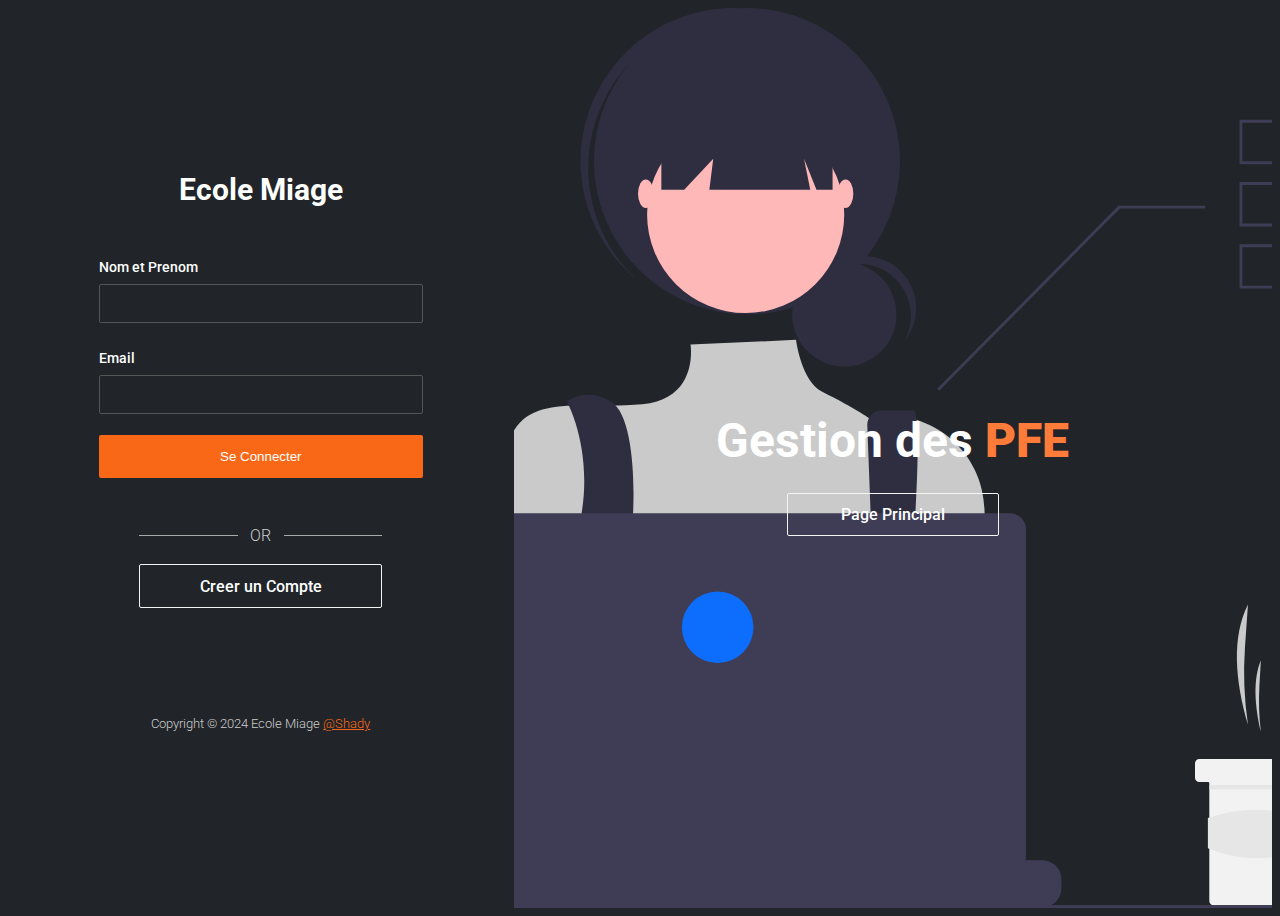
<file: admin.html>
<!DOCTYPE html>
<html lang="en">
<head>
    <meta charset="UTF-8">
    <meta name="viewport" content="width=device-width, initial-scale=1.0">
   <link rel="stylesheet" href="login.css">
   <link rel="icon" href="gestion-pfe-logo.png" type="image/icon type">
   

    <title>Gestion PFE-Administration</title>
</head>
<body>
    <div id="wrapper">
    <div id="left">
    <div id="signin">
        <div class="logo">
            <a href="index.html" class="navbar-brand"><span class="fw-bold fs-3 text-lead"><span class="fw-bold fs-3 text-lead">Ecole  Miage</span></a>
        </div>
        
        
        <form onsubmit="submitForm(event)">
            <div>
                <label>Nom et Prenom</label>
                <input type="text" id="fullNameInput" class="text-input" required>
            </div>
            <div>
                <label>Email</label>
                <input type="email" class="text-input" required>
            </div>
            <button type="submit" class="primary-btn">Se Connecter</button>
        </form>
      
        <div class="or">
        <hr class="bar">
        <span>OR</span>
        <hr class="bar">
    </div>
    
    <a href="register.html" class="secondary-btn">Creer un Compte</a>
</div>
    <footer id="main-footer">
        <p>Copyright &copy; 2024 Ecole Miage <a href="https://www.linkedin.com/in/chadi-rezk-b77989249/">@Shady</a> </p>
       
    </footer>
</div>
    
    <div id="right">
        <div id="showcase">
            <div class="showcase-content">
                <h1 class="showcase-text">Gestion des  <strong>PFE</strong> 
                </h1>
                 <a href="index.html" class="secondary-btn"> Page Principal</a>
                </div>
            </div>
        </div>
    </div>
    <script>
        function submitForm(event) {
            event.preventDefault();
            var fullName = document.getElementById('fullNameInput').value;
            var capitalizedFullName = fullName.charAt(0).toUpperCase() + fullName.slice(1);
            window.location.href = 'etudiantloged.html?name=' + encodeURIComponent(capitalizedFullName);
        }
        </script>
   
</body>
</html>
</file>
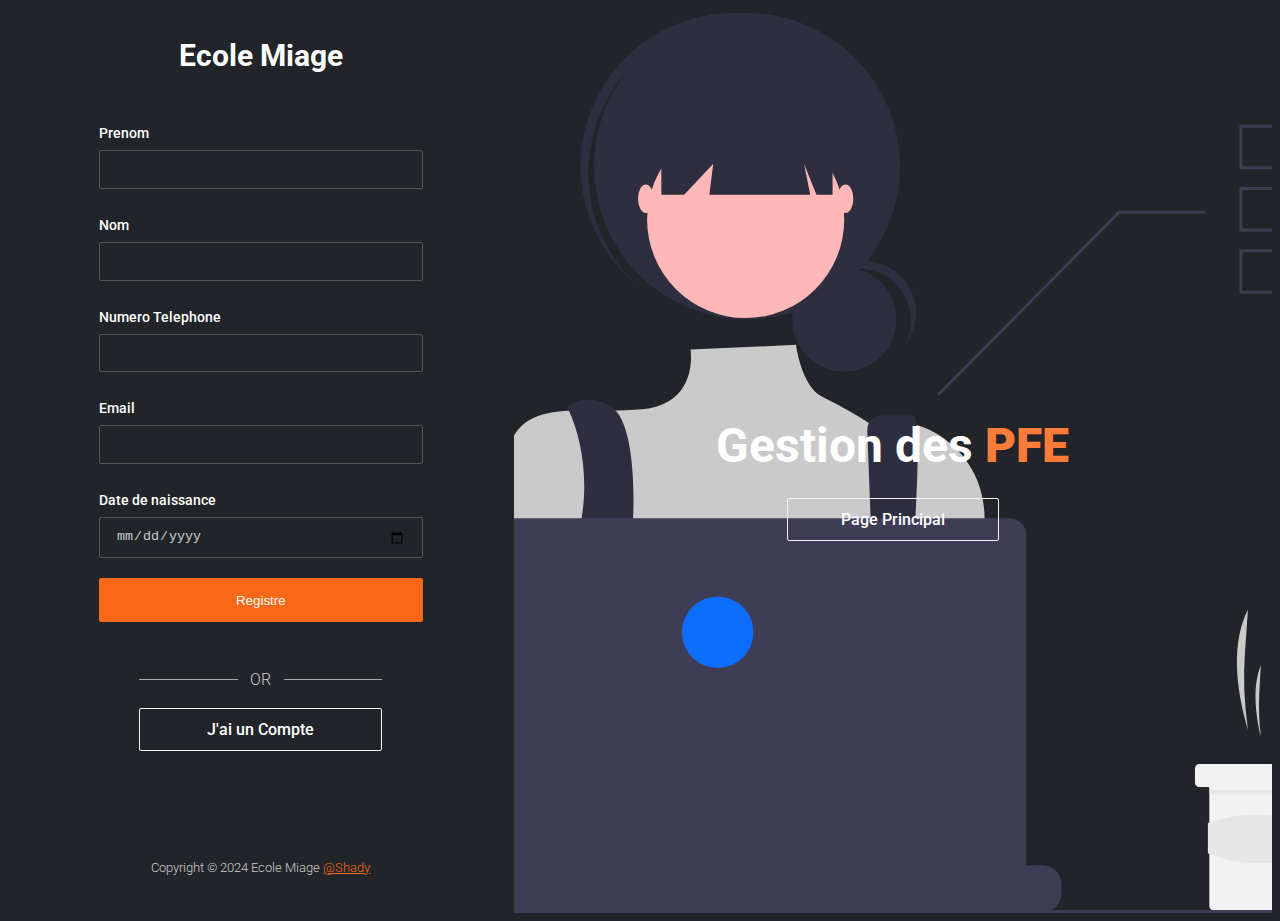
<file: adminregister.html>
<!DOCTYPE html>
<html lang="en">
<head>
    <meta charset="UTF-8">
    <meta name="viewport" content="width=device-width, initial-scale=1.0">
   <link rel="stylesheet" href="register.css">
   <link rel="icon" href="gestion-pfe-logo.png" type="image/icon type">

    <title>Gestion PFE-Register</title>
</head>
<body>
    <div id="wrapper">
    <div id="left">
    <div id="signin">
        <div class="logo">
            <a href="index.html" class="navbar-brand"><span class="fw-bold fs-3 text-lead"><span class="fw-bold fs-3 text-lead">Ecole  Miage</span></a>
        </div>
        
        
        <form onsubmit="checkAccess(event)">
            <div>
                <label >Prenom</label>
                <input type="text" class="text-input" required>
            </div>
            <div>
                <label >Nom</label>
                <input type="text" class="text-input" required>
            </div>
            <div>
                <label >Numero Telephone</label>
                <input type="number" class="text-input" required>
            </div>
            <div>
                <label >Email</label>
                <input type="email" class="text-input" required>
            </div>
            <div>
                <label >Date de naissance</label>
                <input type="date" class="text-input" required>
            </div>
            <div>
              
            </div>
            <button type="submit" class="primary-btn">Registre</button>
        </form>
       
        <div class="or">
        <hr class="bar">
        <span>OR</span>
        <hr class="bar">
    </div>
    
    <a href="login.html" class="secondary-btn">J'ai un Compte</a>
</div>
    <footer id="main-footer">
        <p>Copyright &copy; 2024 Ecole Miage <a href="https://www.linkedin.com/in/chadi-rezk-b77989249/">@Shady</a> </p>
        <div>
    
        </div>
    </footer>
</div>
    
    <div id="right">
        <div id="showcase">
            <div class="showcase-content">
                <h1 class="showcase-text">Gestion des <strong>PFE</strong> 
                </h1>
                 <a href="index.html" class="secondary-btn"> Page Principal</a>
                </div>
            </div>
        </div>
    </div>
    <script>
        function checkAccess(event) { event.preventDefault();

            var isCorrect = true;
        
            if (isCorrect) {

                alert("Accès autorisé! Redirection vers la page suivante...");
              
                window.location.href = 'adminloged.html';
            } else {
           
                alert("Nom ou Email est incorrect");
                
            }
        }
        </script>
</body>
</html>
</file>
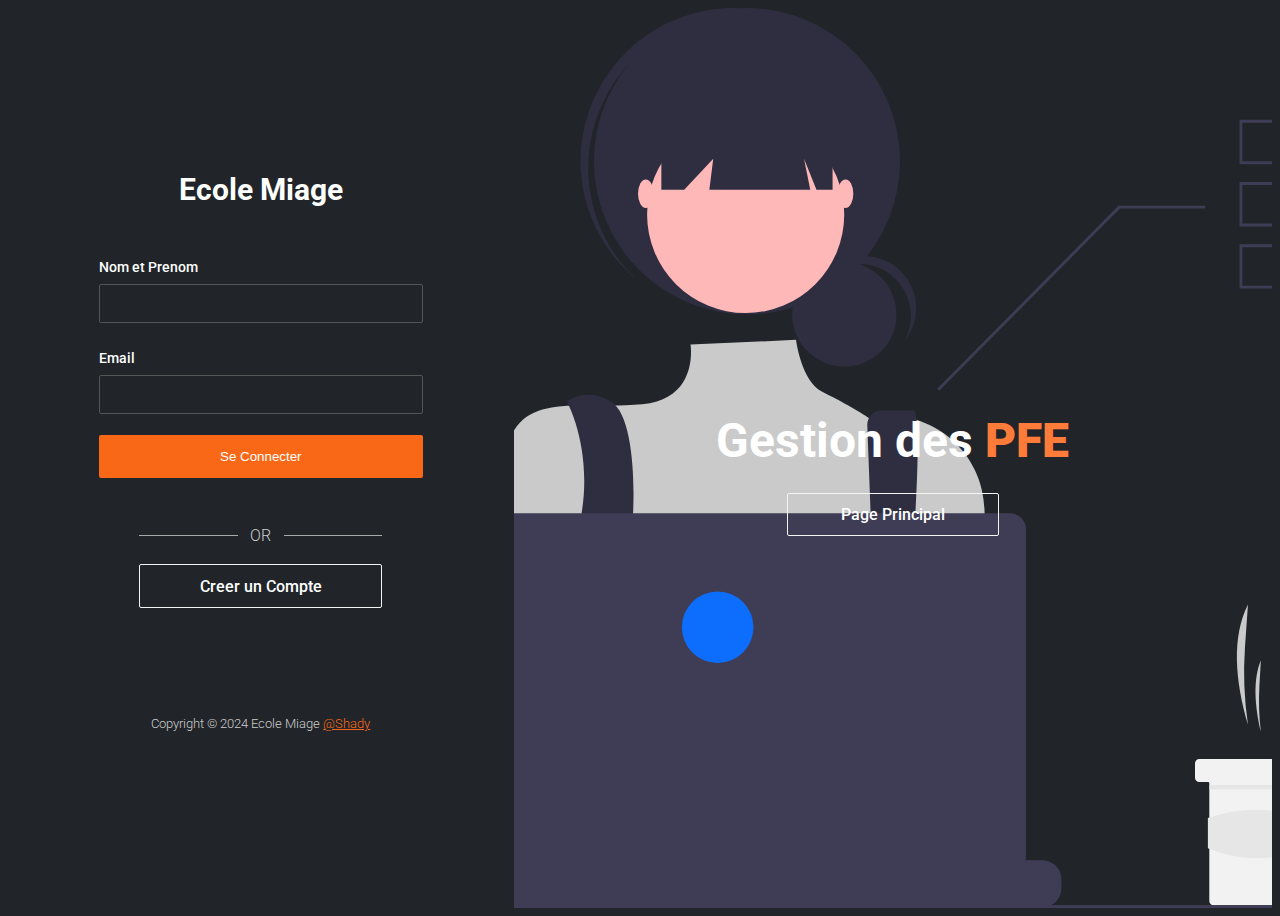
<file: login.html>
<!DOCTYPE html>
<html lang="en">
<head>
    <meta charset="UTF-8">
    <meta name="viewport" content="width=device-width, initial-scale=1.0">
   <link rel="stylesheet" href="login.css">
   <link rel="icon" href="gestion-pfe-logo.png" type="image/icon type">
   

    <title>Gestion PFE-Etudiant</title>
</head>
<body>
    <div id="wrapper">
    <div id="left">
    <div id="signin">
        <div class="logo">
            <a href="index.html" class="navbar-brand"><span class="fw-bold fs-3 text-lead"><span class="fw-bold fs-3 text-lead">Ecole  Miage</span></a>
        </div>
        
        
        <form onsubmit="submitForm(event)">
            <div>
                <label>Nom et Prenom</label>
                <input type="text" id="fullNameInput" class="text-input" required>
            </div>
            <div>
                <label>Email</label>
                <input type="email" class="text-input" required>
            </div>
            <button type="submit" class="primary-btn">Se Connecter</button>
        </form>
      
        <div class="or">
        <hr class="bar">
        <span>OR</span>
        <hr class="bar">
    </div>
    
    <a href="register.html" class="secondary-btn">Creer un Compte</a>
</div>
    <footer id="main-footer">
        <p>Copyright &copy; 2024 Ecole Miage <a href="https://www.linkedin.com/in/chadi-rezk-b77989249/">@Shady</a> </p>
       
    </footer>
</div>
    
    <div id="right">
        <div id="showcase">
            <div class="showcase-content">
                <h1 class="showcase-text">Gestion des  <strong>PFE</strong> 
                </h1>
                 <a href="index.html" class="secondary-btn"> Page Principal</a>
                </div>
            </div>
        </div>
    </div>
    <script>
        function submitForm(event) {
            event.preventDefault();
            var fullName = document.getElementById('fullNameInput').value;
            var capitalizedFullName = fullName.charAt(0).toUpperCase() + fullName.slice(1);
            window.location.href = 'etudiantloged.html?name=' + encodeURIComponent(capitalizedFullName);
        }
        </script>
   
</body>
</html>
</file>
<file: login.css>
@import url('https://fonts.googleapis.com/css2?family=Roboto:wght@300&display=swap');
*{
    box-sizing: border-box;
}
body{
 
font-family: 'Roboto', sans-serif;
font-weight: 300;
background:#212529;
color: white;
overflow: hidden;

}
h1, h2, h3, h4, h5, h6{  
    font-weight: 300;  
   
}

#wrapper{
    display: flex;
    flex-direction: row;
}
#left{
display: flex;
flex-direction: column;
    flex:1;
    align-items: center;
    justify-content: center;
    height: 100vh;
   

}
#right{
    flex:1;
}
/*sign in */
#signin{
    display: flex;
    flex-direction: column;
    justify-content: center;
    align-items: center;
    width: 80%;
    padding-bottom: 1rem;
}
#signin form{
    width: 80%;
    padding-bottom: 3rem;
}
#signin .logo{
    margin-bottom: 5vh;

}
#signin .logo img{
    width: 150px;
        transition: transform 0.3s ease-in-out;

}
#signin label{
    font-size: 0.9rem;
    line-height: 2rem;
    font-weight: 500;
}
#signin .text-input{
    margin-bottom: 1.3rem;
    width: 100%;
    border-radius: 2px;
    background: #212529;
    border: 1px solid #555;
    color: #ccc;
    padding: 0.5rem 1rem;
    line-height: 1.3rem;
}
#signin .primary-btn{
    width: 100%;
}
#signin .secondary-btn,
.or,
.link{
    width: 60%;
}
#signin .links a{
    display: block;
    color: #fff;
    text-decoration: none;
    margin-bottom: 1rem;
    text-align: center;
    font-size: 0.9rem;
}
#signin .or{
    display: flex;
    flex-direction: row;
    margin-bottom: 1.2rem;
    align-items: center;
}
#signin .or .bar{
    flex: auto;
    border: none;
    height: 1px;
    background: #aaa;
}
#signin .or span{
    color: #ccc;
    padding: 0 0.8rem;
}
    /*showcase*/
#showcase{
    display: flex;
    justify-content: center;
    align-items: center;
    background: url(showcase.svg) no-repeat center center / cover;
    height: 100vh;

}
#showcase .showcase-text{
    font-size: 3rem;
    width: 100%;
    color: #fff;
    margin-bottom: 1.5rem;
}
#showcase .secondary-btn{
    width: 60%;
    margin: auto;
}
/*footer*/


#main-footer{
    color: #ccc;
    text-align: center;
    font-size: 0.8rem;
    max-width: 80%;
    padding-top: 5rem;
}
#main-footer a{
    color: #f96816;
    text-decoration: underline;
}
/*button*/
.primary-btn{
    padding: 0.7rem 1rem;
    height: 2.7rem;
    display: block;
    border: 0;
    border-radius: 2px;
    font-weight: 500;
    background: #f96816;
    color: #fff;
    cursor: pointer;
    text-align: center;
    transition: all 0.7s;
}
.primary-btn:hover{
    background-color: #ff7b39;
}
.secondary-btn{
    padding: 0.7rem 1rem;
    height: 2.7rem;
    display: block;
    border: 1px solid #f4f4f4;
    border-radius: 2px;
    font-weight: 500;
    background: none;
    color: #fff;
    cursor: pointer;
    text-align: center;
    transition: all 0.7s;
    text-decoration: none;
}
.secondary-btn:hover{
    border-color: #ff7b39;
    color: #ff7b39;
}
/*media queries*/
@media(min-width:1200px){
    #left{
        flex: 4;
    }
    #right{
        flex: 6;
    }
}
@media(max-width:768px){
    body{
        overflow: auto;
    }
    #right{
        display: none;
    }
    #left{
        justify-content: start;
        margin-top: 4%;
        
    }
    #signin .logo{
        margin-bottom: 2vh;
    }
    #signin .text-input{
        margin-bottom: 0.7rem;
    }
    #main-footer{
        padding-top: 1rem;
    }
}
.navbar-brand{
    text-decoration: none;
    font-size: 30px;
    font-weight: bold;
color: white;
}
strong{
   color: #ff7b39;
}
.showcase-content h1{
    font-weight: bold;
}
</file>
<file: register.css>
@import url('https://fonts.googleapis.com/css2?family=Roboto:wght@300&display=swap');
*{
    box-sizing: border-box;
}
body{
    padding-top: 5px;
font-family: 'Roboto', sans-serif;
font-weight: 300;
background:#212529;
color: white;
overflow: hidden;

}
h1, h2, h3, h4, h5, h6{  
    font-weight: 300;  
   
}

#wrapper{
    display: flex;
    flex-direction: row;
}
#left{
display: flex;
flex-direction: column;
    flex:1;
    align-items: center;
    justify-content: center;
    height: 100vh;
   

}
#right{
    flex:1;
}
/*sign in */
#signin{
    display: flex;
    flex-direction: column;
    justify-content: center;
    align-items: center;
    width: 80%;
    padding-bottom: 1rem;
}
#signin form{
    width: 80%;
    padding-bottom: 3rem;
}
#signin .logo{
    margin-bottom: 5vh;

}
#signin .logo img{
    width: 150px;
        transition: transform 0.3s ease-in-out;

}
#signin label{
    font-size: 0.9rem;
    line-height: 2rem;
    font-weight: 500;
}
#signin .text-input{
    margin-bottom: 1.3rem;
    width: 100%;
    border-radius: 2px;
    background: #212529;
    border: 1px solid #555;
    color: #ccc;
    padding: 0.5rem 1rem;
    line-height: 1.3rem;
}
#signin .primary-btn{
    width: 100%;
}
#signin .secondary-btn,
.or,
.link{
    width: 60%;
}
#signin .links a{
    display: block;
    color: #fff;
    text-decoration: none;
    margin-bottom: 1rem;
    text-align: center;
    font-size: 0.9rem;
}
#signin .or{
    display: flex;
    flex-direction: row;
    margin-bottom: 1.2rem;
    align-items: center;
}
#signin .or .bar{
    flex: auto;
    border: none;
    height: 1px;
    background: #aaa;
}
#signin .or span{
    color: #ccc;
    padding: 0 0.8rem;
}
    /*showcase*/
#showcase{
    display: flex;
    justify-content: center;
    align-items: center;
    background: url(showcase.svg) no-repeat center center / cover;
    height: 100vh;

}
#showcase .showcase-text{
    font-size: 3rem;
    width: 100%;
    color: #fff;
    margin-bottom: 1.5rem;
}
#showcase .secondary-btn{
    width: 60%;
    margin: auto;
}
/*footer*/


#main-footer{
    color: #ccc;
    text-align: center;
    font-size: 0.8rem;
    max-width: 80%;
    padding-top: 5rem;
}
#main-footer a{
    color: #f96816;
    text-decoration: underline;
}
/*button*/
.primary-btn{
    padding: 0.7rem 1rem;
    height: 2.7rem;
    display: block;
    border: 0;
    border-radius: 2px;
    font-weight: 500;
    background: #f96816;
    color: #fff;
    cursor: pointer;
    text-align: center;
    transition: all 0.7s;
}
.primary-btn:hover{
    background-color: #ff7b39;
}
.secondary-btn{
    padding: 0.7rem 1rem;
    height: 2.7rem;
    display: block;
    border: 1px solid #f4f4f4;
    border-radius: 2px;
    font-weight: 500;
    background: none;
    color: #fff;
    cursor: pointer;
    text-align: center;
    transition: all 0.7s;
    text-decoration: none;
}
.secondary-btn:hover{
    border-color: #ff7b39;
    color: #ff7b39;
}
/*media queries*/
@media(min-width:1200px){
    #left{
        flex: 4;
    }
    #right{
        flex: 6;
    }
}
@media(max-width:768px){
    body{
        overflow: auto;
    }
    #right{
        display: none;
    }
    #left{
        justify-content: start;
        margin-top: 4%;
        
    }
    #signin .logo{
        margin-bottom: 2vh;
    }
    #signin .text-input{
        margin-bottom: 0.7rem;
    }
    #main-footer{
        padding-top: 1rem;
    }
}
.navbar-brand{
    text-decoration: none;
    font-size: 30px;
    font-weight: bold;
color: white;
}
strong{
   color: #ff7b39;
}
.showcase-content h1{
    font-weight: bold;
}
</file>
